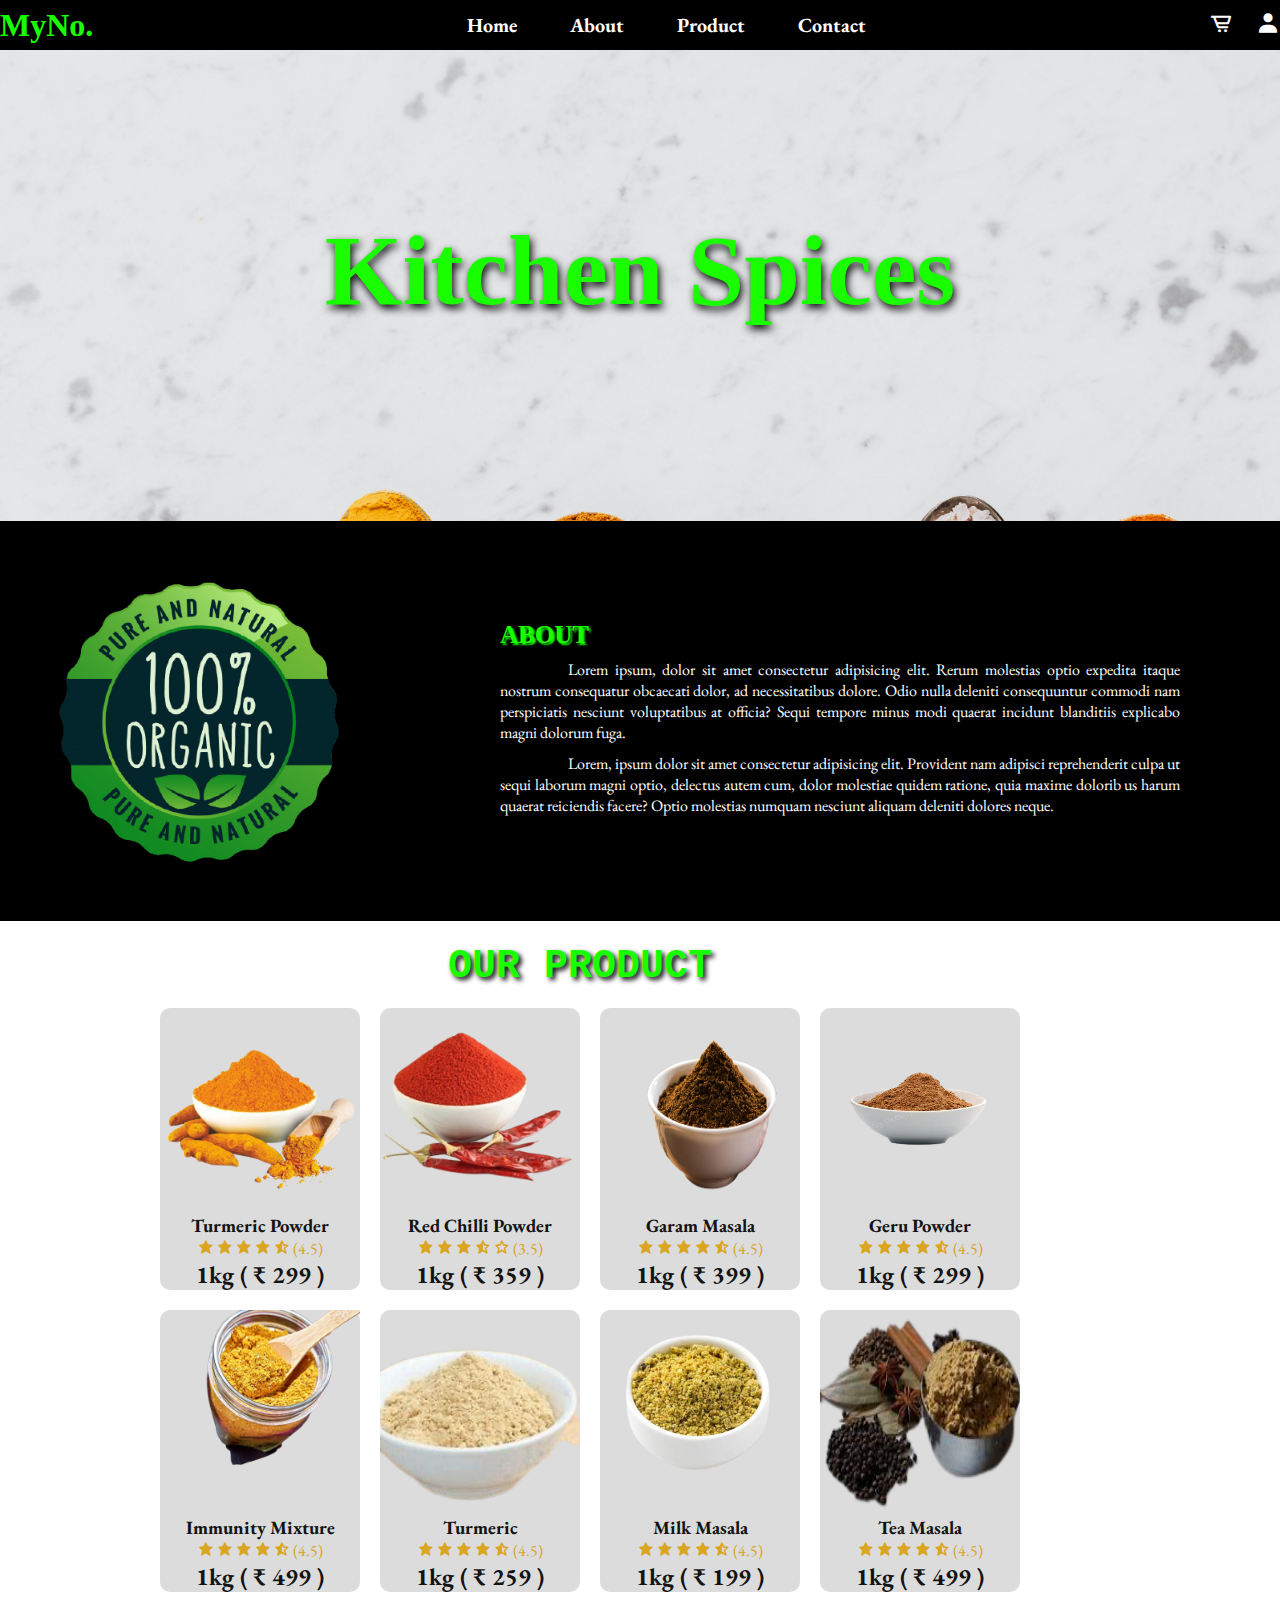
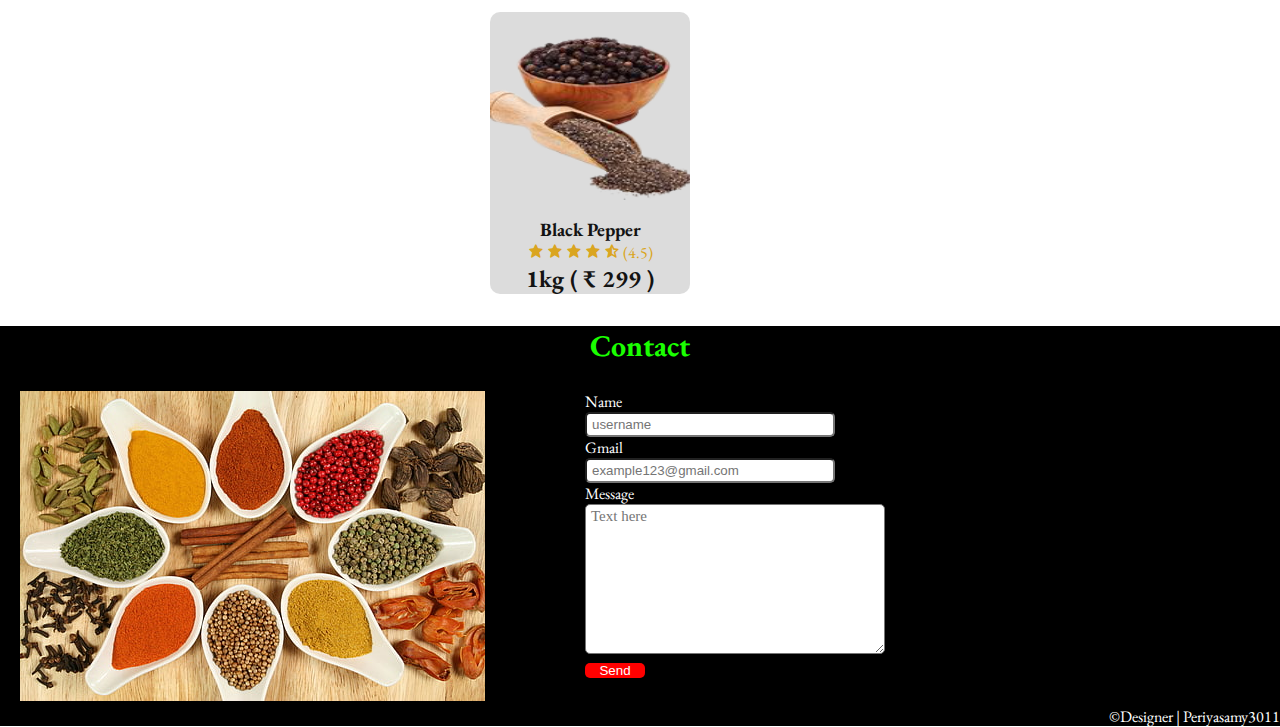
<file: index.html>
<!DOCTYPE html>
<html lang="en">
<head>
    <meta charset="UTF-8">
    <meta http-equiv="X-UA-Compatible" content="IE=edge">
    <meta name="viewport" content="width=device-width, initial-scale=1.0">
    <title>MyNo Spices</title>
    <!-- CSS -->
    <link rel="stylesheet" href="style.css">
    <!-- ICONS -->
    <link href='https://unpkg.com/boxicons@2.1.4/css/boxicons.min.css' rel='stylesheet'>
    <!-- GOOGLE FONT -->
    <link rel="preconnect" href="https://fonts.googleapis.com">
    <link rel="preconnect" href="https://fonts.gstatic.com" crossorigin>
    <link href="https://fonts.googleapis.com/css2?family=EB+Garamond&family=Roboto+Mono&display=swap" rel="stylesheet">
</head>
<body>
    <!-- header nav bar -->
    <header id="home">
        <div class="nav-bar">
            <div class="logo">
                <h1>MyNo.</h1>             <!-- logo name -->
            </div>
            <div class="nav">
                <a href="#home">Home</a>
                <a href="#abouts">About</a>
                <a href="#product">Product</a>
                <a href="#contact">Contact</a>
            </div>
            <div class="contact">
                <a href="#"><i class='bx bx-cart-alt'></i></a>   <!-- product cart -->
                <a href="signup.html"><i class='bx bxs-user'></i></a>  <!--   Signup --  login  -->
            </div>
        </div>
    </header>
    <br>
    <!-- header nav bar end -->

    <section class="img-tag">
        
        <!-- <img src="image/spices-7421287_1920.jpg" alt="Spices"  class="pic" width="100%" height="400px"><br>            -->
        <h1>Kitchen Spices</h1>
    
    </section>

    <!-- about section start -->
    <section id="abouts">
        <img src="image/about.png" alt="product" width="400px" height="400px">
        <div id="about">
            <h4>ABOUT</h4>
            <p>Lorem ipsum, dolor sit amet consectetur adipisicing elit.
                Rerum molestias optio expedita itaque nostrum consequatur
                obcaecati dolor, ad necessitatibus dolore. Odio nulla deleniti 
                consequuntur commodi nam perspiciatis nesciunt voluptatibus at officia?
                Sequi tempore minus modi quaerat incidunt blanditiis explicabo magni dolorum fuga.
            </p>
            <p>Lorem, ipsum dolor sit amet consectetur adipisicing elit.
                 Provident nam adipisci reprehenderit culpa ut sequi laborum magni optio,
                  delectus autem cum, dolor molestiae quidem ratione, quia maxime dolorib
                  us harum quaerat reiciendis facere? Optio molestias numquam nesciunt aliquam 
                  deleniti dolores neque.</p>
        </div>

    </section>
    <!-- about section end -->

    <!-- product start-->
    <section id="product">
        <h4>OUR PRODUCT</h4>
        <div class="product">

            <!-- Turmeric item -->
            <a href="#">
                <div class="product-items">
                    <img src="image/img1.png" alt="Turmeric" width="200px" height="200px">
                    <h3>Turmeric Powder</h3>
                    <div class="rating">
                        <i class='bx bxs-star'></i>
                        <i class='bx bxs-star'></i>
                        <i class='bx bxs-star'></i>
                        <i class='bx bxs-star'></i>
                        <i class='bx bxs-star-half'></i>
                        <span>(4.5)</span>
                    </div>
                        <h2>1kg <span>( &#8377 299 )</span></h2>
                </div>
            </a>

            <!-- Red Chilli Powder -->

            <a href="#">
                <div class="product-items">
                    <img src="image/img2.png" alt="Chilli powder" width="200px" height="200px">
                    <h3>Red Chilli Powder</h3>
                    <div class="rating">
                        <i class='bx bxs-star'></i>
                        <i class='bx bxs-star'></i>
                        <i class='bx bxs-star'></i>
                        <i class='bx bxs-star-half'></i>
                        <i class='bx bx-star'></i>
                        <span>(3.5)</span>
                    </div>
                        <h2>1kg <span>( &#8377 359 )</span></h2>
                </div>
            </a>


            <!-- Garam Masala -->

            <a href="#">
                <div class="product-items">
                    <img src="image/img3.png" alt="Garam Masala" width="200px" height="200px">
                    <h3>Garam Masala</h3>
                    <div class="rating">
                        <i class='bx bxs-star'></i>
                        <i class='bx bxs-star'></i>
                        <i class='bx bxs-star'></i>
                        <i class='bx bxs-star'></i>
                        <i class='bx bxs-star-half'></i>
                        <span>(4.5)</span>
                    </div>
                        <h2>1kg <span>( &#8377 399 )</span></h2>
                </div>
            </a>

            <!-- Geru Powder -->

            <a href="#">
                <div class="product-items">
                    <img src="image/img4.png" alt="Geru Powder" width="200px" height="200px">
                    <h3>Geru Powder</h3>
                    <div class="rating">
                        <i class='bx bxs-star'></i>
                        <i class='bx bxs-star'></i>
                        <i class='bx bxs-star'></i>
                        <i class='bx bxs-star'></i>
                        <i class='bx bxs-star-half'></i>
                        <span>(4.5)</span>
                    </div>
                        <h2>1kg <span>( &#8377 299 )</span></h2>
                </div>
            </a>

            <!-- Immunity Mixture -->

            <a href="#">
                <div class="product-items">
                    <img src="image/img5.png" alt="Immunity Mixture" width="200px" height="200px">
                    <h3>Immunity Mixture</h3>
                    <div class="rating">
                        <i class='bx bxs-star'></i>
                        <i class='bx bxs-star'></i>
                        <i class='bx bxs-star'></i>
                        <i class='bx bxs-star'></i>
                        <i class='bx bxs-star-half'></i>
                        <span>(4.5)</span>
                    </div>
                        <h2>1kg <span>( &#8377 499 )</span></h2>
                </div>
            </a>
            <!-- Soonth Powder -->

            <a href="#">
                <div class="product-items">
                    <img src="image/img6.png" alt="Soonth Powder" width="200px" height="200px">
                    <h3>Turmeric</h3>
                    <div class="rating">
                        <i class='bx bxs-star'></i>
                        <i class='bx bxs-star'></i>
                        <i class='bx bxs-star'></i>
                        <i class='bx bxs-star'></i>
                        <i class='bx bxs-star-half'></i>
                        <span>(4.5)</span>
                    </div>
                        <h2>1kg <span>( &#8377 259 )</span></h2>
                </div>
            </a>

            <!-- Milk Masala -->

            <a href="#">
                <div class="product-items">
                    <img src="image/img7.png" alt="Milk Masala" width="200px" height="200px">
                    <h3>Milk Masala</h3>
                    <div class="rating">
                        <i class='bx bxs-star'></i>
                        <i class='bx bxs-star'></i>
                        <i class='bx bxs-star'></i>
                        <i class='bx bxs-star'></i>
                        <i class='bx bxs-star-half'></i>
                        <span>(4.5)</span>
                    </div>
                        <h2>1kg <span> ( &#8377 199 )</span></h2>
                </div>
            </a>

            <!-- Tea Masala -->
            <a href="#">
                <div class="product-items">
                    <img src="image/img8.png" alt="Tea Masala" width="200px" height="200px">
                    <h3>Tea Masala</h3>
                    <div class="rating">
                        <i class='bx bxs-star'></i>
                        <i class='bx bxs-star'></i>
                        <i class='bx bxs-star'></i>
                        <i class='bx bxs-star'></i>
                        <i class='bx bxs-star-half'></i>
                        <span>(4.5)</span>
                    </div>
                        <h2>1kg <span>( &#8377 499 )</span></h2>
                </div>
            </a>

            <!-- Black Pepper -->

            <a href="#">
                <div class="product-items">
                    <img src="image/img9.png" alt="Black Pepper" width="200px" height="200px">
                    <h3>Black Pepper</h3>
                    <div class="rating">
                        <i class='bx bxs-star'></i>
                        <i class='bx bxs-star'></i>
                        <i class='bx bxs-star'></i>
                        <i class='bx bxs-star'></i>
                        <i class='bx bxs-star-half'></i>
                        <span>(4.5)</span>
                    </div>
                        <h2>1kg <span>( &#8377 299 )</span></h2>
                </div>
            </a>
        </div>
    </section>
    <!-- product start-->

    <section id="contact">
        <h4>Contact</h4>
        <div class="item1">
            <div id="image">
                <img src="image/contact.jpg" alt="">
            </div>
            <div class="contact-me">
                <label for="name">Name</label><br>
                <input type="text" id="name" placeholder="username" required><br>
                <label for="gmail">Gmail</label><br>
                <input type="email" id="email" placeholder="example123@gmail.com" required><br>
                <label for="message">Message</label><br>
                <textarea name="message" id="message" placeholder="Text here"></textarea><br>
                <button value="sumbit" id="btn">Send</button>
            </div>
        </div><br>
        <span>&#169Designer | Periyasamy3011</span>
    </section>

</body>
</html>
</file>
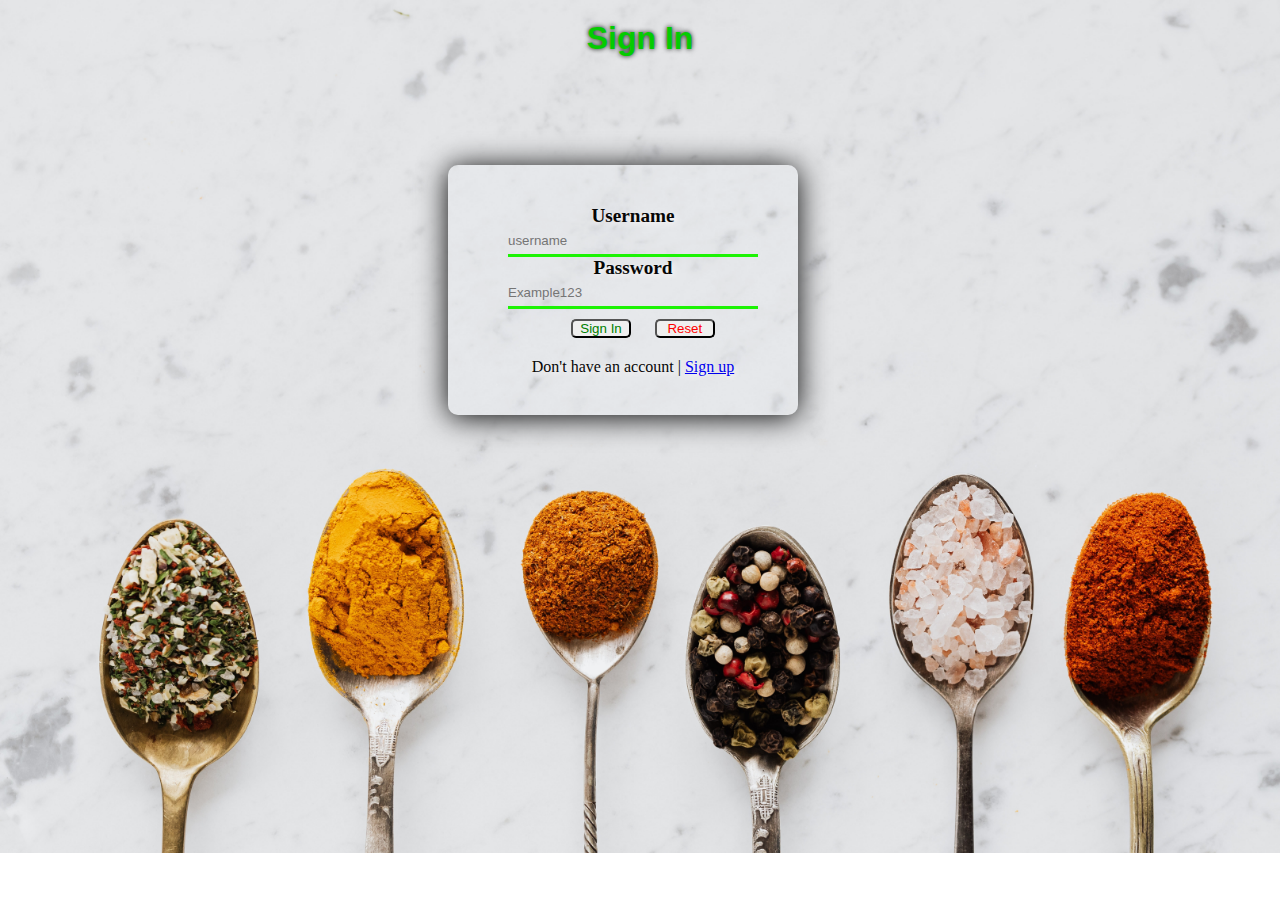
<file: signin.html>
<!DOCTYPE html>
<html lang="en">
<head>
    <meta charset="UTF-8">
    <meta http-equiv="X-UA-Compatible" content="IE=edge">
    <meta name="viewport" content="width=device-width, initial-scale=1.0">
    <title>signin</title>
    <link rel="stylesheet" href="signin.css">
</head>
<body>
    <div id="signup-page">
        <h2>Sign In</h2>
        <div class="details">
            <label for="name">Username</label><br>
            <input type="text" placeholder="username" required><br>
            <label for="password">Password</label><br>
            <input type="password" placeholder="Example123" required><br>
            <button type="submit" id="send">Sign In</button>
            <button type="reset" id="reset">Reset</button><br>
            <span>Don't have an account | <a href="signup.html"> Sign up</a></span>
        </div>
    </div>
</body>
</html>
</file>
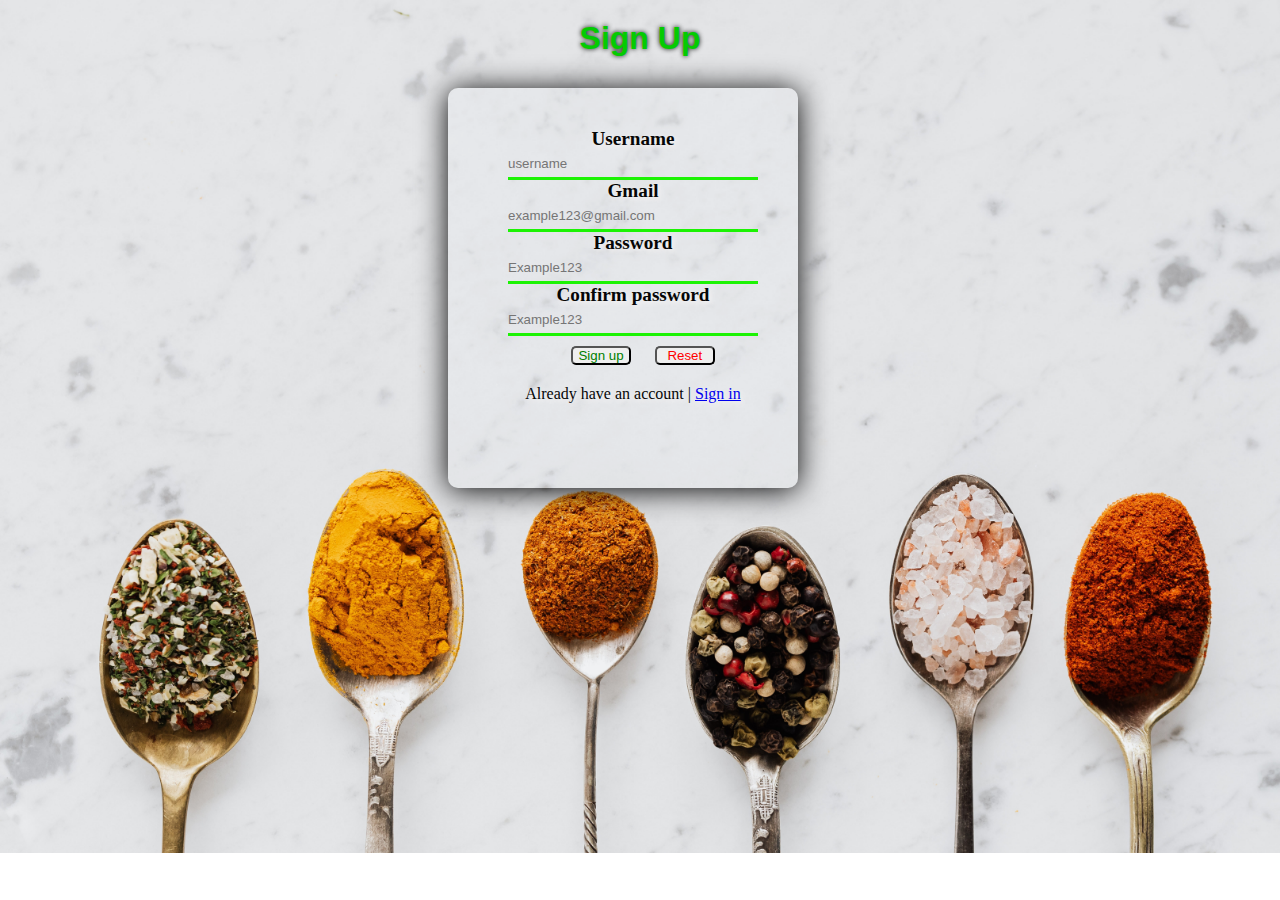
<file: signup.html>
<!DOCTYPE html>
<html lang="en">
<head>
    <meta charset="UTF-8">
    <meta http-equiv="X-UA-Compatible" content="IE=edge">
    <meta name="viewport" content="width=device-width, initial-scale=1.0">
    <title>signup</title>
    <link rel="stylesheet" href="signup.css">
</head>
<body>
    <div id="signup-page">
        <h2>Sign Up</h2>
        <div class="details">
            <label for="name">Username</label><br>
            <input type="text" placeholder="username" required><br>
            <label for="gmail">Gmail</label><br>
            <input type="email" placeholder="example123@gmail.com" required><br>
            <label for="password">Password</label><br>
            <input type="password" placeholder="Example123" required><br>
            <label for="password">Confirm password</label><br>
            <input type="password" placeholder="Example123" required><br>
            <button type="submit" id="send">Sign up</button>
            <button type="reset" id="reset"> Reset</button><br>
            <span>Already have an account | <a href="signin.html"> Sign in</a></span>
        </div>
    </div>
</body>
</html>
</file>
<file: style.css>
/* font-family: 'EB Garamond', serif;
font-family: 'Roboto Mono', monospace; */

*{
    margin: 0%;
    padding: 0;
    box-sizing: border-box;
    /* text-decoration: none; */
}

body{
    font-family: 'EB Garamond', serif;
}
.logo > h1{
    color: rgb(26, 255, 0);
    font-family: 'Tillana';
}
.nav-bar{
    background-color: black;
    position: fixed;
    display: inline-flex;
    width: 100%;
    height: 50px;
    justify-content:space-between;
    align-items: center;
    color: white;
    
}

.nav > a{
    padding-left: 50px;
    color: white;
    font-size: 20px;
    font-weight: bold;
    text-decoration: none;
}

.nav > a:hover, 
.contact > a:hover{
    color: rgb(61, 247, 4);
    text-transform: uppercase;
    
}

.contact > a{
    color: white;
    font-size: x-large;
    padding-left: 20px;
    cursor: pointer;
}

/* header end */
.img-tag{
    background-image: url(image/pexels-karolina-.jpg);
    width: 100%; 
    height: 500px;
    background-size: cover;
}

.img-tag >h1{
    padding:15%;
    text-align: center;
    color: rgb(26, 255, 0);
    font-size: 100px;
    text-shadow: 2px 4px 8px black;
    font-family: 'Lily Script One';
}

#abouts{
    background-color: black;
    width: 100%;
    height: 400px;
    display: inline-flex; 
    color: white;
}
#about{
    margin: 100px;
}

#about >h4{
    color: rgb(26, 255, 0);
    font-family: 'Tillana';
    text-shadow: 2px 2px 2px rgb(26, 255, 0);
    font-size: 25px;
}

#about >p{
    text-indent: 10%;    
    padding-top: 10px;
    text-align: justify;
}

#product{
    width: 940px;
    height: 1000px;
    margin-left: 100px;
    margin-right: 100px;
    padding-left: 20px;
}
#product >h4{
    color: rgb(26, 255, 0);
    font-family: 'Courier New';
    text-shadow: 3px 3px 5px rgb(11, 11, 11);
    font-size: 40px;
    text-align: center;
    padding: 2%;
}

.product a{
    text-decoration: none;
    color:rgb(19, 19, 19);
    background-color: rgba(92, 92, 92, 0.21);
    border-radius: 10px;
}

.product a:hover{
    border:2px groove black;
    border-radius: 10px;
}

.product{
    display: inline-flex;
    flex-wrap: wrap;
    align-items: center;
    justify-content: center;
    padding-left: 20px;
    gap: 20px;
    text-align:center;
}
.product .rating{
    color:goldenrod;
}
#contact{
    background-color: black;
    width: 100%;
    height: 400px;
}
#contact h4{
    color: rgb(26, 255, 0);
    font-size:30px;
    text-align: center;
    
}
.item1{
    display: inline-flex;
    padding-top: 2%;
    padding-left: 20px;
    gap: 100px;
}

.contact-me{
    color: white;    
}

#name{
    width: 250px;
    padding: 3px 5px;
    outline: none;
    border-radius: 5px;
}

#email{
    width: 250px;
    padding: 3px 5px;
    outline: none;
    border-radius: 5px;    
}
#message{
    border-radius: 5px;
    outline: none;
    padding: 3px 5px;
    min-width: 300px;
    min-height: 150px;
    max-width: 300px;
    max-height: 150px;
    font-family: serif;
    font-size: 15px;    
}

.contact-me #btn{
    color: white;
    background-color: red;
    border: none;
    width: 60px;
    border-radius: 5px;
    cursor: pointer;
}

.contact-me #btn:hover{
    background-color: green;
}

#contact span{
    top: 20px;
    float: right;
    color: white;
}
</file>
<file: signin.css>
*{
    margin: 0;
    padding: 0;
    box-sizing: border-box;
}

body{
    background-image: url(image/pexels-karolina-.jpg);
    background-size: cover;
    background-repeat: no-repeat;
}
#signup-page>h2{
    text-align: center;
    position: relative;
    top: 20px;
    font-family:sans-serif;
    color: rgb(4, 203, 1);
    text-shadow: 0 0 5px rgb(11, 14, 11);
    font-size: 2rem;
}
#signup-page .details{
    color: rgb(6, 6, 6);
    text-shadow: 2px 2px 5px rgb(249, 246, 246);
    width: 350px;
    height: 250px;
    background-color:rgba(240, 248, 255, 0.163);
    border-radius: 10px;
    margin-top: 10%;
    margin-left: 35%;
    box-shadow: 0px 2px 30px black;
    padding-top: 40px;
    padding-left: 20px;
    text-align: center;
}
#signup-page .details >label{
    font-size: larger;
    font-weight: bold;
}

input{ 
    width: 250px;
    height: 30px;
    background: none;    
    border-top: none;
    border-left: none;
    border-right: none;
    border-bottom: 3px solid rgb(28, 243, 4);
    outline: none;
}

button {
    margin-top: 3%;
    margin-left: 6%;
    border-radius: 5px;

}

#send{
    color: green;
    width: 60px;
}
#send:hover{
    background-color: green;
    color: black;
    cursor: pointer;
}
#reset{
    color: red;
    width: 60px;
}
#reset:hover{
    background-color: red;
    color: black;
}

.details > span{
    position: relative;
    top: 20px;
}
.details > span a:hover{
    color: green;
    font-weight: bold;
}
</file>
<file: signup.css>
*{
    margin: 0;
    padding: 0;
    box-sizing: border-box;
}

body{
    background-image: url(image/pexels-karolina-.jpg);
    background-size: cover;
    background-repeat: no-repeat;
}
#signup-page>h2{
    text-align: center;
    position: relative;
    top: 20px;
    font-family:sans-serif;
    color: rgb(4, 203, 1);
    text-shadow: 0 0 5px rgb(11, 14, 11);
    font-size: 2rem;
}
#signup-page .details{
    color: rgb(6, 6, 6);
    text-shadow: 2px 2px 5px rgb(249, 246, 246);
    width: 350px;
    height: 400px;
    background-color:rgba(240, 248, 255, 0.163);
    border-radius: 10px;
    margin-top: 4%;
    margin-left: 35%;
    box-shadow: 0px 2px 30px black;
    padding-top: 40px;
    padding-left: 20px;
    text-align: center;
}
#signup-page .details >label{
    font-size: larger;
    font-weight: bold;
}

input{ 
    width: 250px;
    height: 30px;
    background: none;    
    border-top: none;
    border-left: none;
    border-right: none;
    border-bottom: 3px solid rgb(28, 243, 4);
    outline: none;
}

button {
    margin-top: 3%;
    margin-left: 6%;
    border-radius: 5px;

}

#send{
    color: green;
    width: 60px;
}
#send:hover{
    background-color: green;
    color: black;
    cursor: pointer;
}
#reset{
    color: red;
    width: 60px;
}
#reset:hover{
    background-color: red;
    color: black;
}

.details > span{
    position: relative;
    top: 20px;
}
.details > span a:hover{
    color: green;
    font-weight: bold;
}
</file>
